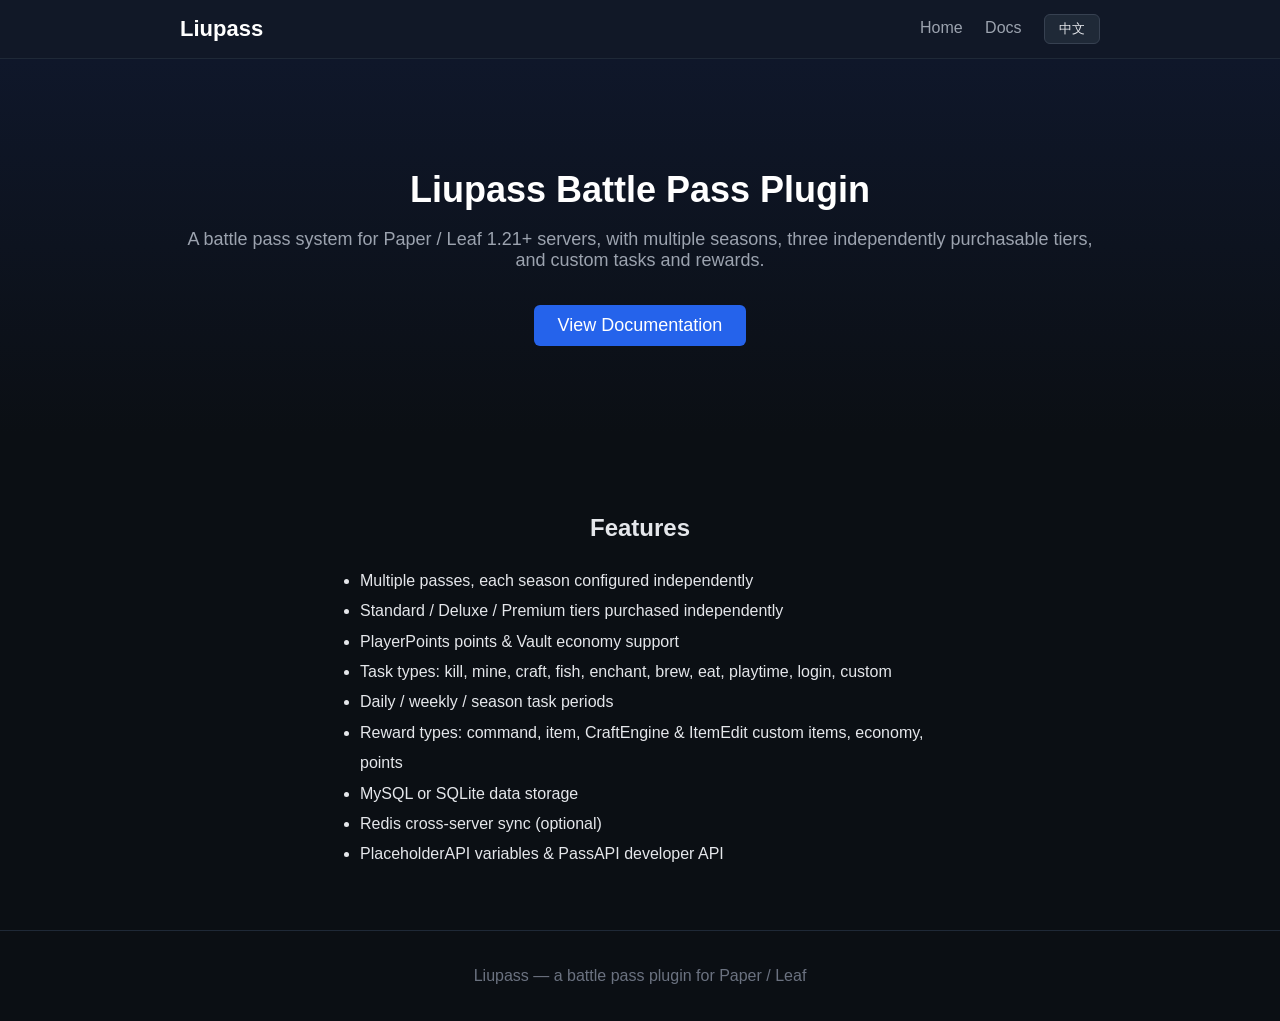
<file: index.html>
<!DOCTYPE html>
<html lang="en">
<head>
  <meta charset="UTF-8">
  <meta name="viewport" content="width=device-width, initial-scale=1.0">
  <title>Liupass 战令插件</title>
  <link rel="stylesheet" href="styles.css">
  <script src="i18n.js"></script>
</head>
<body>
  <header class="site-header">
    <div class="container header-inner">
      <a class="logo" href="index.html" data-i18n="brand">Liupass</a>
      <nav>
        <a href="index.html" data-i18n="nav.home">首页</a>
        <a href="docs.html" data-i18n="nav.docs">文档</a>
        <button id="lang-switch" class="lang-switch">中文</button>
      </nav>
    </div>
  </header>

  <main>
    <section class="hero">
      <div class="container">
        <h1 data-i18n="hero.h1">Liupass 战令 / 通行证插件</h1>
        <p data-i18n="hero.p">适用于 Paper / Leaf 1.21 以上版本服务器的战令系统，支持多赛季、三档位购买、自定义任务与奖励。</p>
        <p><a class="button" href="docs.html" data-i18n="hero.button">查看使用文档</a></p>
      </div>
    </section>

    <section class="features">
      <div class="container">
        <h2 data-i18n="feat.h2">功能特点</h2>
        <ul>
          <li data-i18n="feat.1">多通行证，每个赛季独立配置</li>
          <li data-i18n="feat.2">普通、高级、豪华三档位独立购买</li>
          <li data-i18n="feat.3">支持 PlayerPoints 点券与 Vault 金币</li>
          <li data-i18n="feat.4">任务类型：击杀、挖掘、合成、钓鱼、附魔、酿造、进食、在线时长、登录、自定义</li>
          <li data-i18n="feat.5">每日、每周、赛季任务周期</li>
          <li data-i18n="feat.6">奖励类型：指令、物品、CraftEngine / ItemEdit 自定义物品、金币、点券</li>
          <li data-i18n="feat.7">MySQL 或 SQLite 数据存储</li>
          <li data-i18n="feat.8">Redis 跨服同步（可选）</li>
          <li data-i18n="feat.9">PlaceholderAPI 变量与 PassAPI 开发接口</li>
        </ul>
      </div>
    </section>
  </main>

  <footer class="site-footer">
    <div class="container">
      <p data-i18n="footer">Liupass 战令插件</p>
    </div>
  </footer>
</body>
</html>
</file>
<file: styles.css>
* {
  box-sizing: border-box;
}

body {
  margin: 0;
  font-family: "PingFang SC", "Microsoft YaHei", sans-serif;
  color: #e5e7eb;
  background: #0b0f14;
}

.container {
  max-width: 960px;
  margin: 0 auto;
  padding: 0 20px;
}

.site-header {
  background: #111827;
  color: #fff;
  border-bottom: 1px solid #1f2937;
  padding: 14px 0;
}

.header-inner {
  display: flex;
  align-items: center;
  justify-content: space-between;
}

.logo {
  color: #fff;
  font-size: 22px;
  font-weight: 700;
  text-decoration: none;
}

.site-header nav a {
  color: #9ca3af;
  text-decoration: none;
  margin-left: 18px;
}

.site-header nav a:hover {
  color: #fff;
}

.lang-switch {
  margin-left: 18px;
  padding: 5px 14px;
  background: #1f2937;
  color: #e5e7eb;
  border: 1px solid #374151;
  border-radius: 6px;
  font-size: 13px;
  cursor: pointer;
}

.lang-switch:hover {
  background: #2563eb;
  border-color: #2563eb;
  color: #fff;
}

.hero {
  background: linear-gradient(180deg, #0f172a 0%, #0b0f14 100%);
  color: #fff;
  padding: 80px 0;
  text-align: center;
}

.hero h1 {
  font-size: 36px;
  margin-bottom: 12px;
}

.hero p {
  font-size: 18px;
  color: #9ca3af;
  margin-bottom: 8px;
}

.button {
  display: inline-block;
  margin-top: 16px;
  padding: 10px 24px;
  background: #2563eb;
  color: #fff;
  border-radius: 6px;
  text-decoration: none;
}

.features {
  padding: 60px 0;
}

.features h2 {
  text-align: center;
  margin-bottom: 24px;
}

.features ul {
  max-width: 640px;
  margin: 0 auto;
  line-height: 1.9;
}

.support {
  background: #111827;
  padding: 60px 0;
}

.support h2 {
  text-align: center;
  margin-bottom: 24px;
}

.support-grid {
  display: grid;
  grid-template-columns: repeat(auto-fit, minmax(240px, 1fr));
  gap: 24px;
  max-width: 720px;
  margin: 0 auto;
}

.support-card {
  border: 1px solid #1f2937;
  border-radius: 8px;
  background: #0f172a;
  padding: 24px;
  text-align: center;
}

.qr {
  max-width: 100%;
  width: auto;
  height: auto;
  margin: 16px auto;
  display: block;
}

.muted {
  color: #6b7280;
  font-size: 14px;
}

.site-footer {
  background: #0b0f14;
  color: #6b7280;
  border-top: 1px solid #1f2937;
  padding: 20px 0;
  text-align: center;
}

.docs-layout {
  display: flex;
  max-width: 1100px;
  margin: 0 auto;
  padding: 30px 20px;
  gap: 24px;
}

.docs-sidebar {
  width: 220px;
  flex-shrink: 0;
}

.docs-sidebar h3 {
  margin-top: 0;
  color: #9ca3af;
  font-size: 14px;
}

.docs-sidebar a {
  display: block;
  padding: 6px 0;
  color: #60a5fa;
  text-decoration: none;
  font-size: 14px;
}

.docs-sidebar a:hover {
  color: #fff;
}

.docs-content {
  flex: 1;
  background: #111827;
  border: 1px solid #1f2937;
  border-radius: 8px;
  padding: 30px;
}

#markdown-body h1,
#markdown-body h2,
#markdown-body h3 {
  margin-top: 1.4em;
  color: #fff;
}

#markdown-body pre {
  background: #0b0f14;
  border: 1px solid #1f2937;
  padding: 12px;
  overflow: auto;
  border-radius: 6px;
  color: #d1d5db;
}

#markdown-body code {
  background: #0b0f14;
  padding: 2px 5px;
  border-radius: 4px;
  color: #fbbf24;
}

#markdown-body table {
  border-collapse: collapse;
  width: 100%;
}

#markdown-body th,
#markdown-body td {
  border: 1px solid #1f2937;
  padding: 8px;
}

#markdown-body a {
  color: #60a5fa;
}

@media (max-width: 720px) {
  .docs-layout {
    flex-direction: column;
  }
  .docs-sidebar {
    width: 100%;
  }
}
</file>
